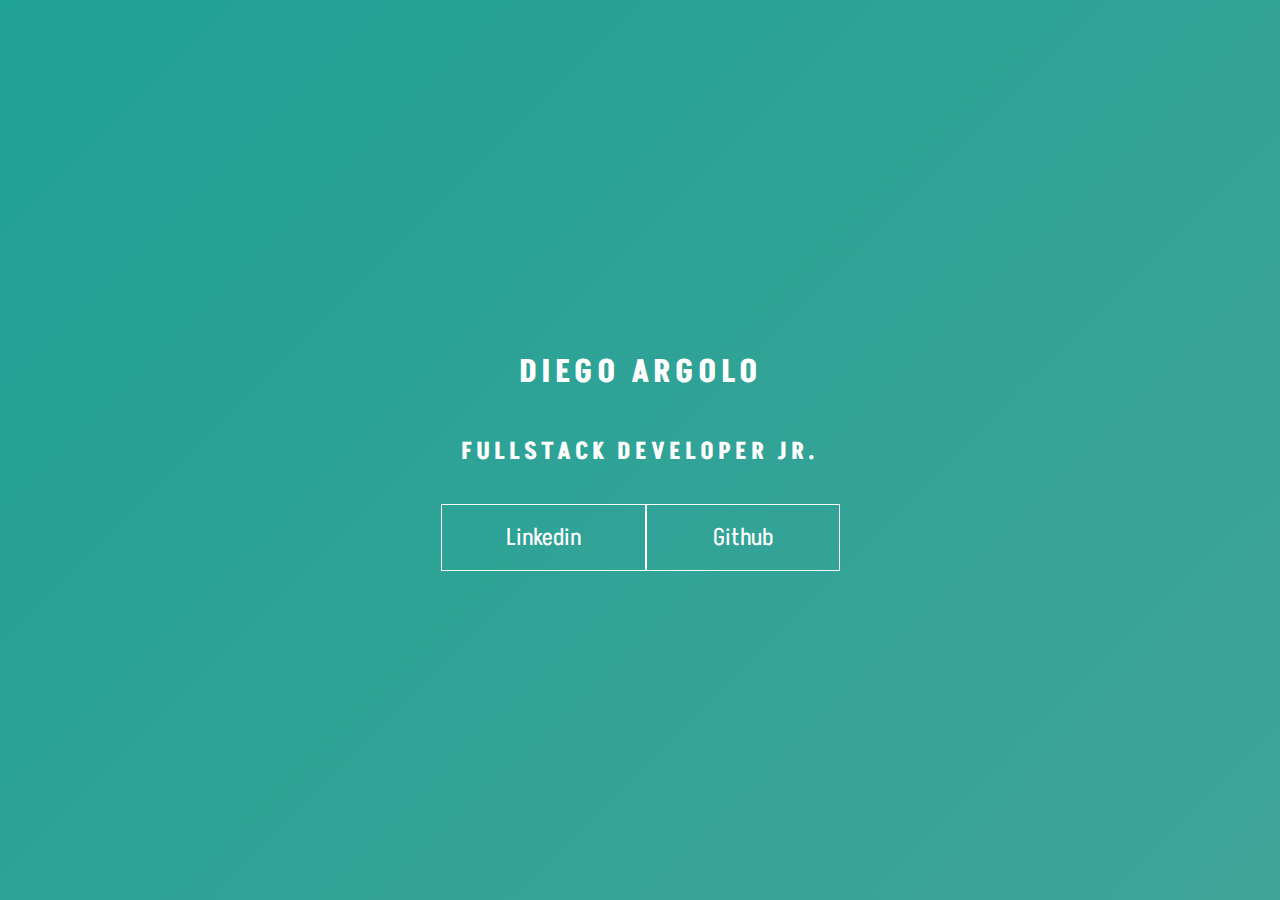
<file: Keyframes_1/index.html>
<!DOCTYPE html>
<html lang="en">
<head>
    <meta charset="utf-8">
    <meta name="viewport" content="width=device-width, initial-scale=1.0">
    <link rel="stylesheet" href="style.css">
    <title>Keyframes 1</title>
</head>
<body>
    <main class="wrapper">
        <h1>Diego Argolo</h1>
        <h2>Fullstack Developer Jr.</h2>
        <div class="social-media">
            <a target="_blank" href="https://www.linkedin.com/in/diego-souza-581668207/">Linkedin</a>
            <a target="_blank" href="https://github.com/diegosouzaa">Github</a>
        </div>
    </main>
</body>
</html>
</file>
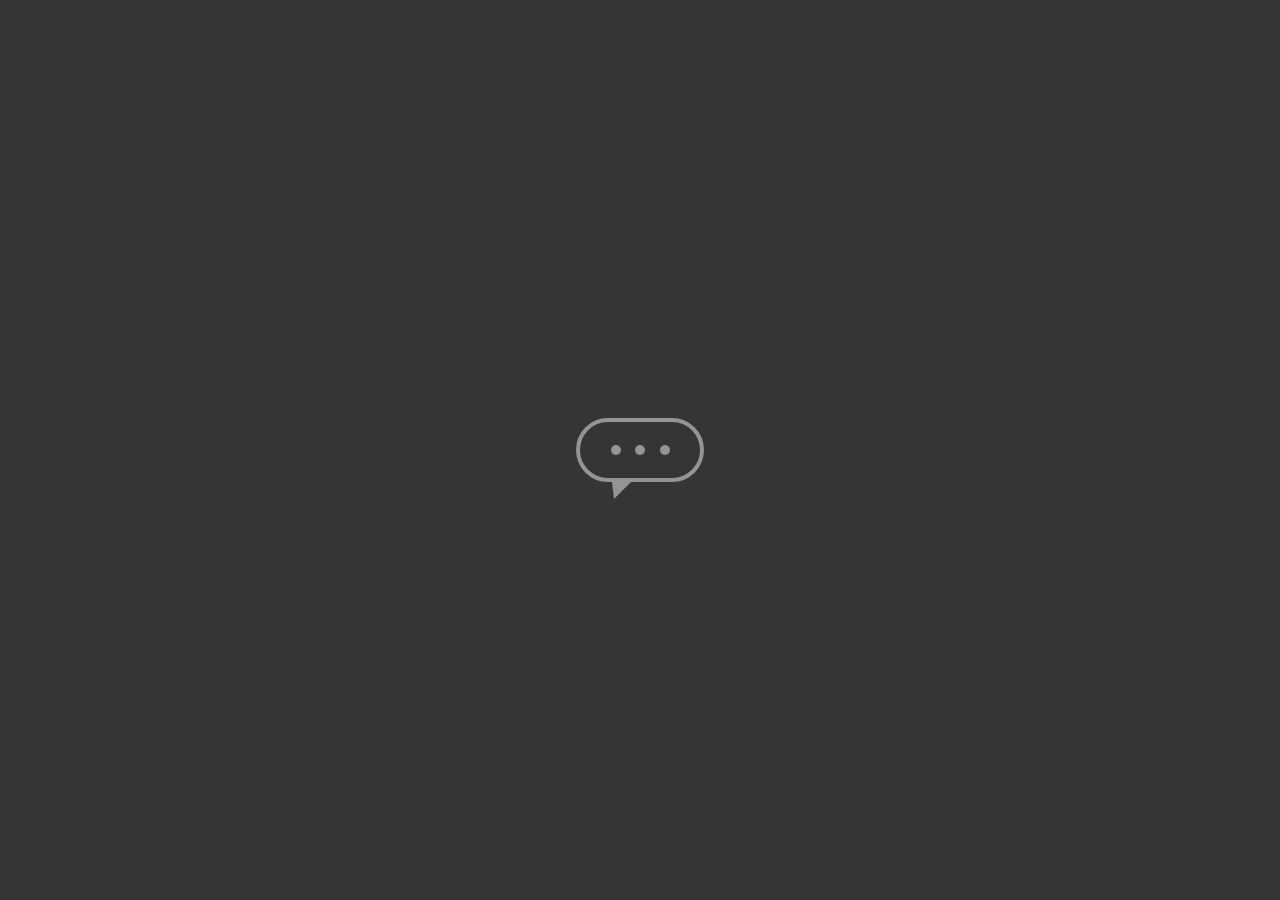
<file: Keyframes_2/index.html>
<!DOCTYPE html>
<html lang="en">
<head>
    <meta charset="utf-8">
    <meta name="viewport" content="width=device-width, initial-scale=1.0">
    <link rel="stylesheet" href="style.css">
    <title>Keyframes 2</title>
</head>
<body>
    <main class="wrapper">
        <div class="chatbot">
            <div class="chatbot_loading"></div>
            <div class="chatbot_loading"></div>
            <div class="chatbot_loading"></div>
        </div>
    </main>
</body>
</html>
</file>
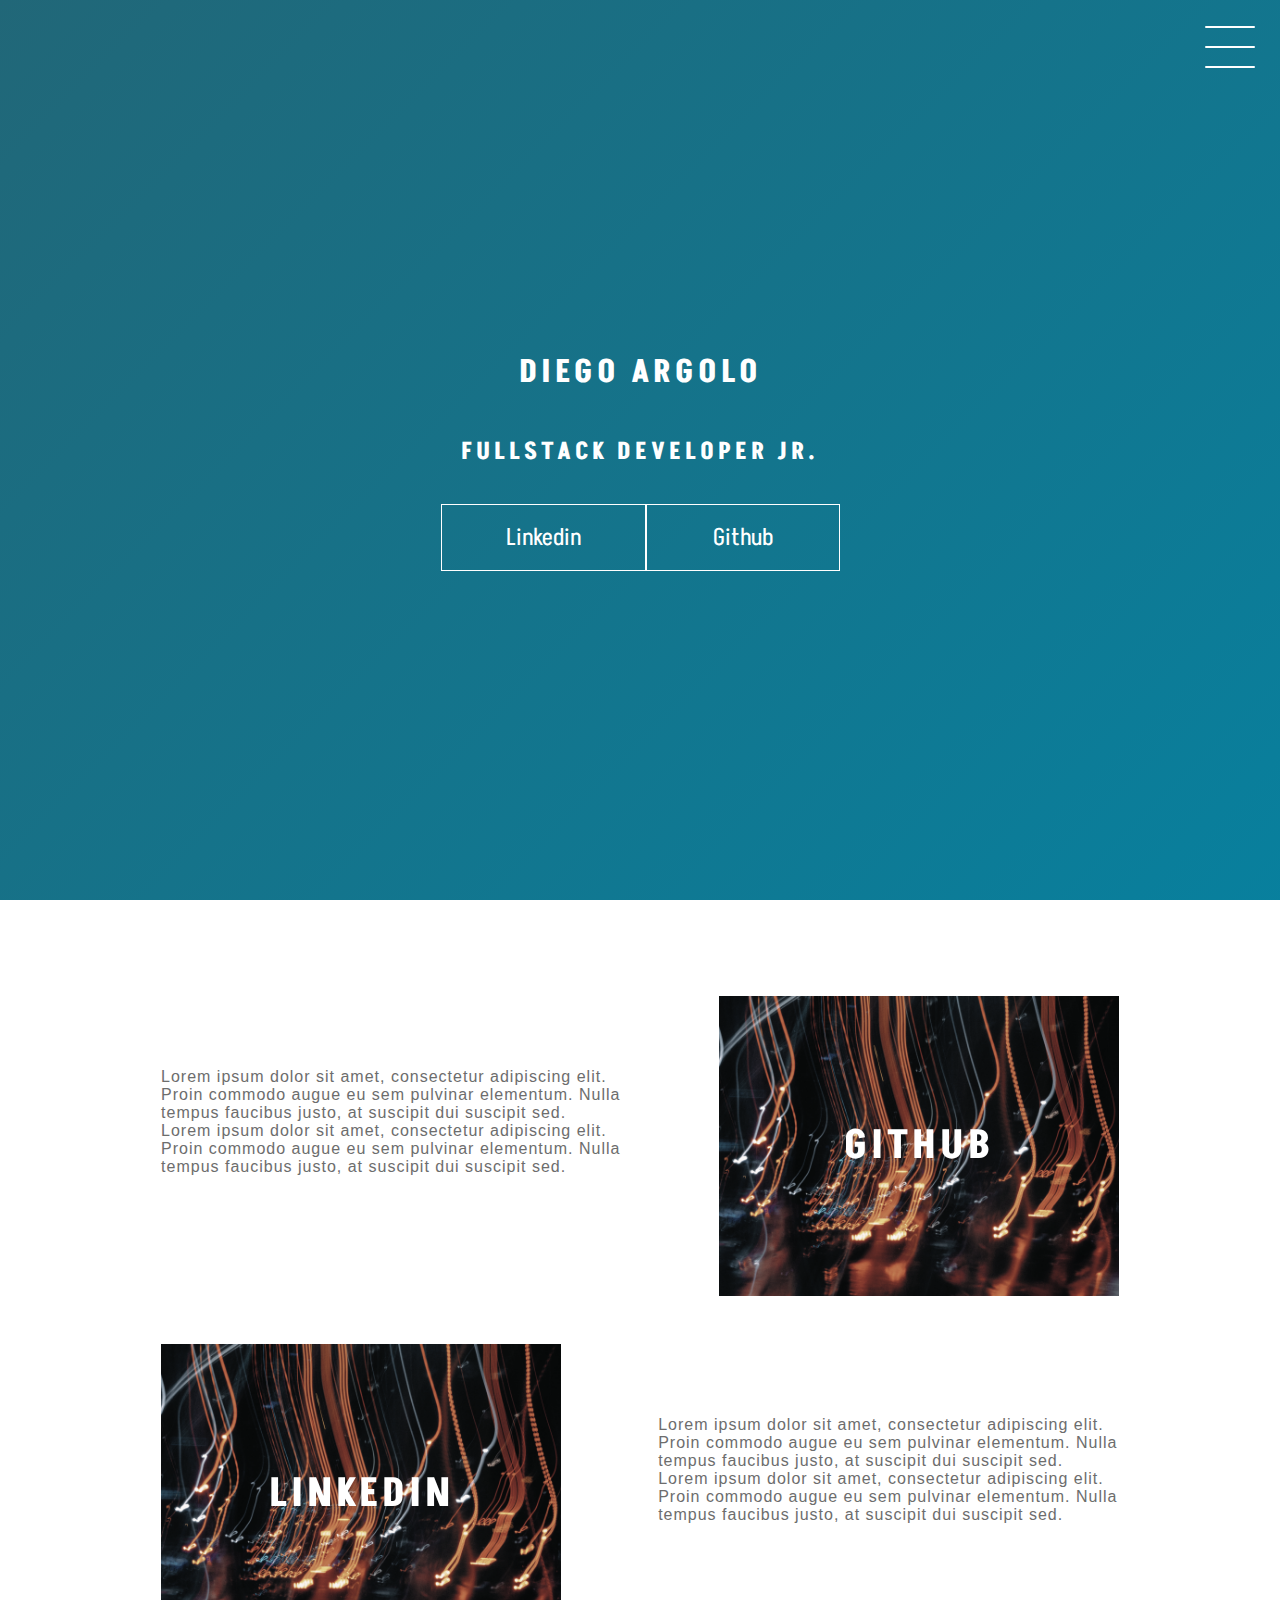
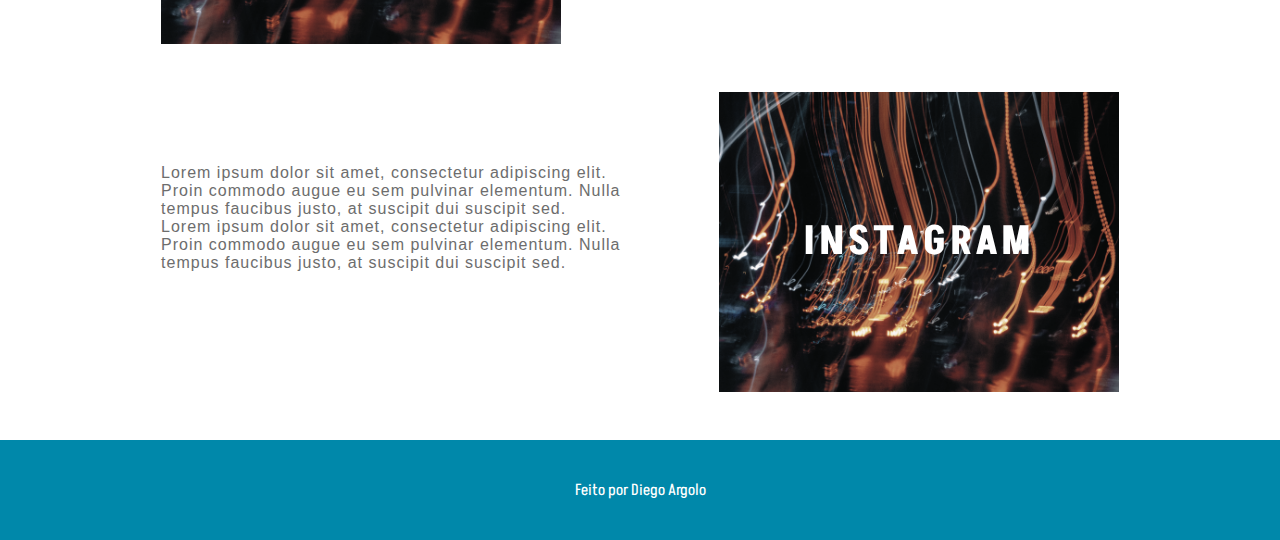
<file: Projeto_final/index.html>
<!DOCTYPE html>
<html lang="en">
<head>
    <meta charset="utf-8">
    <meta name="viewport" content="width=device-width, initial-scale=1.0">
    <link rel="stylesheet" href="style.css">
    <title>Projeto Final</title>
</head>

<body>  
    <header class="header-wrapper">
        <div class="header">
            <div class="checkbox-container">
                <div class="checkbox-wrapper">
                    <input type="checkbox" id="toggle">
                    <label class="checkbox" for="toggle">
                        <div class="trace"></div>
                        <div class="trace"></div>
                        <div class="trace"></div>
                    </label>
                    <div class="menu"></div>
                        <nav class="menu-items">
                            <ul>
                                <li>
                                    <a href="#">Home</a>
                                </li>
                                <li>
                                    <a href="#">Sobre</a>
                                </li>
                                <li>
                                    <a href="#">Projetos</a>
                                </li>
                            </ul>
                        </nav>
                </div>
            </div>
        </div>
        <h1>Diego Argolo</h1>
        <h2>Fullstack Developer Jr.</h2>
        <div class="social-media">
            <a href="#">Linkedin</a>
            <a href="#">Github</a>
        </div>
    </header>

    <main class="container">
        <div class="card-container">
            <div class="card-text">
                Lorem ipsum dolor sit amet, consectetur adipiscing elit. Proin commodo augue eu sem pulvinar elementum. Nulla tempus faucibus justo, at suscipit dui suscipit sed.
                Lorem ipsum dolor sit amet, consectetur adipiscing elit. Proin commodo augue eu sem pulvinar elementum. Nulla tempus faucibus justo, at suscipit dui suscipit sed.
            </div>
            <div class="card">
                <div class="card-wrapper">
                    <h2>Github</h2>
                    <p>Veja meus projetos!</p>
                </div>
            </div>
        </div>

        <div class="card-container">
            <div class="card">
                <div class="card-wrapper">
                    <h2>Linkedin</h2>
                    <p>Acompanhe minha carreira!</p>
                </div>
            </div>
            <div class="card-text">
                Lorem ipsum dolor sit amet, consectetur adipiscing elit. Proin commodo augue eu sem pulvinar elementum. Nulla tempus faucibus justo, at suscipit dui suscipit sed.
                Lorem ipsum dolor sit amet, consectetur adipiscing elit. Proin commodo augue eu sem pulvinar elementum. Nulla tempus faucibus justo, at suscipit dui suscipit sed.
            </div>
        </div>

        <div class="card-container">
            <div class="card-text">
                Lorem ipsum dolor sit amet, consectetur adipiscing elit. Proin commodo augue eu sem pulvinar elementum. Nulla tempus faucibus justo, at suscipit dui suscipit sed.
                Lorem ipsum dolor sit amet, consectetur adipiscing elit. Proin commodo augue eu sem pulvinar elementum. Nulla tempus faucibus justo, at suscipit dui suscipit sed.
            </div>
            <div class="card">
                <div class="card-wrapper">
                    <h2>Instagram</h2>
                    <p>Ou mais do meu dia-a-dia</p>
                </div>
            </div>
        </div>

    </main>

    <footer class="footer">
        Feito por Diego Argolo
    </footer>
</body>

</html>
</file>
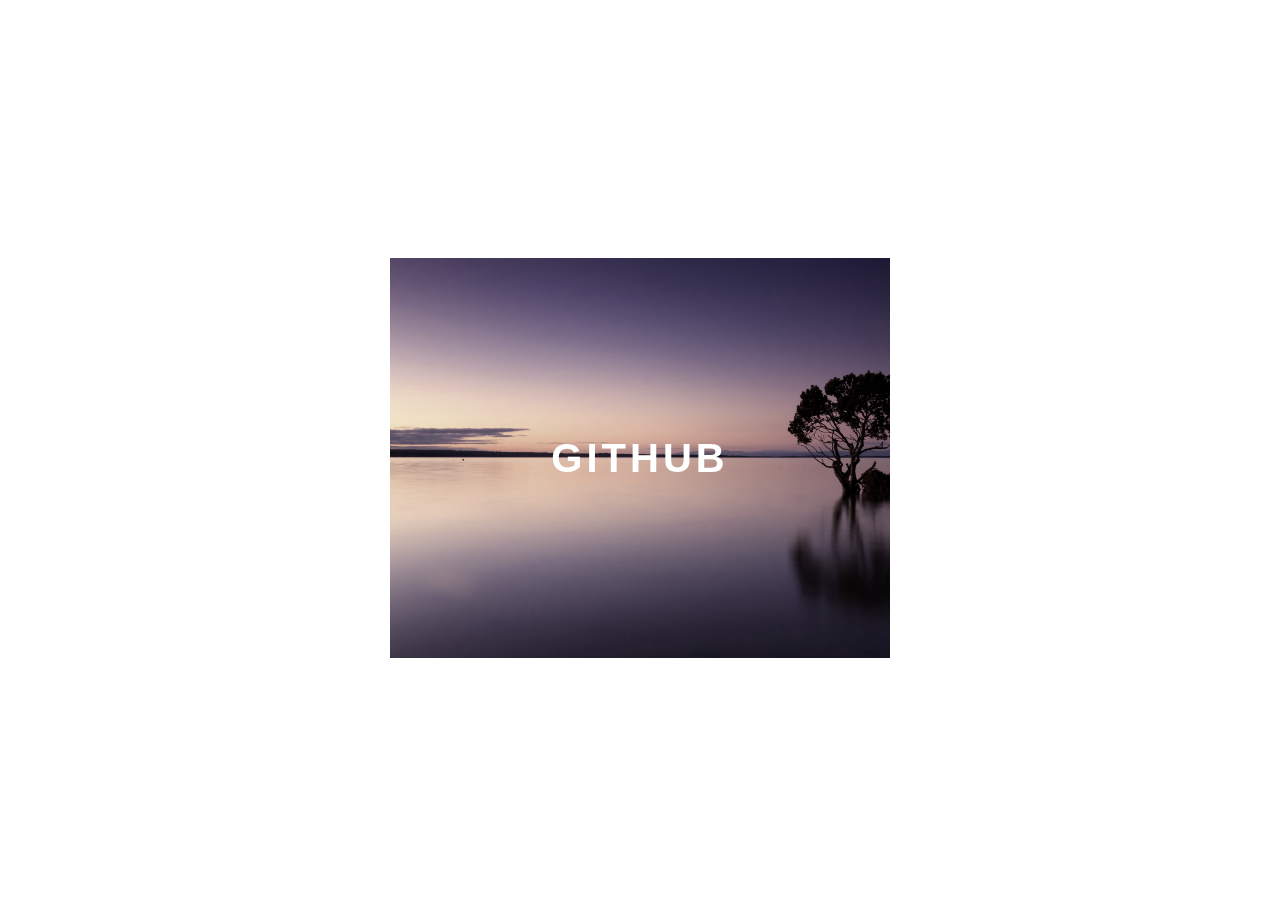
<file: Transitions_1/index.html>
<!DOCTYPE html>
<html lang="en">
<head>
    <meta charset="utf-8">
    <meta name="viewport" content="width=device-width, initial-scale=1.0">
    <link rel="stylesheet" href="style.css">
    <title>Transitions 1</title>
</head>
<body>
    <div class="container">
        <div class="card">
            <div class="card-wrapper">
                <h2>Github</h2>
                <p>Veja meus projetos!</p>
            </div>
        </div>
    </div>
</body>
</html>
</file>
<file: Keyframes_1/style.css>
@import url('https://fonts.googleapis.com/css2?family=Akshar:wght@300&display=swap');

body{
    margin: 0;
    padding: 0;
    color: #ffffff;
    font-family: 'Akshar', sans-serif;
}

.wrapper{
    height: 100vh;
    width: 100vw;
    background: linear-gradient(-45deg, #5e0878, #085078, #4ca59b,#1fa194);
    background-size: 400% 400%;
    display: flex;
    flex-direction: column;
    justify-content: center;
    align-items: center;
    animation: backgroundTransition 8s ease-in-out infinite;
}

h1{
    text-transform: uppercase;
    letter-spacing: 4px;
}

h2{
    text-transform: uppercase;
    letter-spacing: 4px;
}

.social-media{
    margin-top: 1rem;
    display: flex;
}

a{
    text-decoration: none;
    color: #ffffff;
    font-size: 24px;
    padding: 1rem 4rem;
    border: 1px solid #ffffff;
    min-width: 4rem;
    display: flex;
    justify-content: center;
    align-items: center;
    transition: .5s cubic-bezier(0.55, 0.025, 0.675, 0.97);
}

a:hover{
    color: #085078;
    background-color: #ffffff;
}

@keyframes backgroundTransition{
    0%{
        background-position: 0% 80%;
    }

    50%{
        background-position: 80% 100%;
    }

    100%{
        background-position: 0% 90%;
    }
}
</file>
<file: Keyframes_2/style.css>
body{
    margin: 0;
    padding: 0;
    font-family: sans-serif;
}

.wrapper{
    height: 100vh;
    width: 100vw;
    background-color: rgb(53, 53, 53);
    display: flex;
    justify-content: center;
    align-items: center;
}

.chatbot{
    height: 4rem;
    width: 8rem;
    border-radius: 36px;
    border: 4px solid #949494;
    padding: 0 1rem;
    box-sizing: border-box;
    display: flex;
    justify-content: space-evenly;
    align-items: center;
    position: relative;
    transform: translateY(0);
    animation:chatTranslate 2s ease-in-out infinite ;
}

.chatbot::before{
    content: '';
    width: 0;
    height: 0;
    position: absolute;
    bottom: -1.3rem;
    left: 2rem;
    border-left: 2px solid transparent;
    border-right: 17px solid transparent;
    border-top: 17px solid #949494;
}

.chatbot_loading{
    height: 10px;
    width: 10px;
    border-radius: 50%;
    background-color: #949494;
    transform: scale(1);
}

.chatbot_loading:nth-child(1){
    animation: pulse 1.5s ease-in-out infinite;
}

.chatbot_loading:nth-child(2){
    animation: pulse 1.5s ease-in-out infinite;
    animation-delay: 0.2s;
}

.chatbot_loading:nth-child(3){
    animation: pulse 1.5s ease-in-out infinite;
    animation-delay: 0.4s;
}

@keyframes pulse{
    0%{
        transform: scale(1);
    }
    50%{
        transform: scale(1.5);
    }
    100%{
        transform: scale(1);
    }
}

@keyframes chatTranslate{
    0%{
        transform: translateY(0);
    }
    50%{
        transform: translateY(15px);
    }
    100%{
        transform: translateY(0);
    }
}
</file>
<file: Projeto_final/style.css>
@import url('https://fonts.googleapis.com/css2?family=Akshar:wght@300&display=swap');

body{
    margin: 0;
    padding: 0;
    color: #ffffff;
    font-family: 'Akshar', sans-serif;
}

/* HEADER */

.header-wrapper{
    height: 100vh;
    width: 100%;
    background: linear-gradient(-45deg, #050404, #0055d4, #0088aa, #216778);
    background-size: 400% 400%;
    display: flex;
    flex-direction: column;
    align-items: center;
    justify-content: center;
    position: relative;
    animation: backgroundTransition 8s ease-in-out infinite;
}

h1{
    text-transform: uppercase;
    letter-spacing: 4px;
}

h2{
    text-transform: uppercase;
    letter-spacing: 4px;
}

.social-media{
    margin-top: 1rem;
    display: flex;
}

.social-media a{
    text-decoration: none;
    color: #ffffff;
    font-size: 24px;
    padding: 1rem 4rem;
    border: 1px solid #ffffff;
    min-width: 4rem;
    display: flex;
    justify-content: center;
    align-items: center;
    transition: .5s cubic-bezier(0.55, 0.025, 0.675, 0.97);
}

a:hover{
    color: #2e1c2b;
    background-color: #ffffff;
}

@keyframes backgroundTransition{
    0%{
        background-position: 0 80%;
    }
    50%{
        background-position: 80% 100%;
    }
    100%{
        background-position: 0 90%;
    }
}

/* MENU HAMBURGUER */

.checkbox-container{
    display: flex;
    justify-content: center;
    align-items: center;
}

.checkbox{
    height: 100px;
    width: 100px;
    position: absolute;
    top: 0;
    right: 0;
    display: flex;
    justify-content: center;
    cursor: pointer;
    z-index: 9999;
    transition: 400ms ease-in-out 0s;
}

.checkbox .trace{
    width: 50px;
    height: 2px;
    background-color: #ffffff;
    position: absolute;
    border-radius: 4px;
    transition: 0.5s ease-in-out;
}

.checkbox .trace:nth-child(1){
    top: 26px;
    transform: rotate(0);
}

.checkbox .trace:nth-child(2){
    top: 46px;
    transform: rotate(0);
}

.checkbox .trace:nth-child(3){
    top: 66px;
    transform: rotate(0);
}

#toggle{
    display: none;
}

/* MENU */

.menu{
    position: absolute;
    top: 28px;
    right: 30px;
    background: transparent;
    height: 40px;
    width: 40px;
    border-radius: 50%;
    box-shadow: 0px 0px 0px 0px #ffffff;
    z-index: -1;
    transition: 400ms ease-in-out 0s;
}

.menu-items{
    position: fixed;
    top: 0;
    left: 0;
    width: 100%;
    height: 100vh;
    display: flex;
    justify-content: center;
    align-items: center;
    z-index: 2;
    opacity: 0;
    visibility: hidden;
    transition: 400ms ease-in-out 0s;
}

.menu-items ul{
    list-style-type: none;
}

.menu-items ul li a{
    margin: 10px 0;
    color: #216778;
    text-decoration: none;
    text-transform: uppercase;
    letter-spacing: 4px;
    font-size: 40px;
}

/* ANIMAÇAO MENU */

#toggle:checked + .checkbox .trace:nth-child(1){
    transform: rotate(45deg);
    background-color: #0088aa;
    top: 47px;
}

#toggle:checked + .checkbox .trace:nth-child(2){
    transform: translateX(-100px);
    width: 30px;
    visibility: hidden;
    opacity: 0;
}

#toggle:checked + .checkbox .trace:nth-child(3){
    transform: rotate(-45deg);
    background-color: #0088aa;
    top: 48px;
}

#toggle:checked + .checkbox{
    background-color: white;
}

#toggle:checked ~ .menu{
    box-shadow: 0px 0px 0px 100vmax white;
    z-index: 1;
}

#toggle:checked ~ .menu-items{
    visibility: visible;
    opacity: 1;
}

/* CARDS */

.container{
    width: 100%;
    height: auto;
    display: flex;
    flex-direction: column;
    justify-content: space-evenly;
    align-items: center;
    margin: 3rem 0;
}

.card-container{
    display: flex;
    align-items: center;
    justify-content: space-evenly;
    width: 90%;
}

.card{
    height: 300px;
    width: 400px;
    margin: 3rem 0 0;
    background-image: url(./img.jpg);
    background-position: center;
    background-repeat: no-repeat;
    background-size: cover;
    display: flex;
    justify-content: center;
    align-items: center;
    filter: grayscale(0.5);
    color: #ffffff;
    cursor: pointer;
    transition: 0.3s;
}

.card-text{
    width: 40%;
    font-family: sans-serif;
    letter-spacing: 1px;
    color: rgb(109, 109, 109);
}

.card-wrapper{
    text-align: center;
    display: flex;
    flex-direction: column;
    justify-content: center;
    align-items: center;
    position: relative;
}

.card-wrapper::before{
    content: '';
    position: absolute;
    height: 100px;
    width: 100px;
    display: block;
    border: 1px solid #ffffff;
    opacity: 0;
    transition: 0.3s;
}

.card-wrapper h2{
    font-size: 40px;
    text-transform: uppercase;
    letter-spacing: 4px;
    margin: 0;
    transition: 0.3s;
}

.card-wrapper p{
    font-size: 0;
    visibility: hidden;
    opacity: 0;
    font-weight: bold;
    text-transform: uppercase;
    transition: 0.3s;
}

.card:hover > .card-wrapper::before{
    opacity: 1;
    width: 350px;
    height: 250px;
}

.card:hover > .card-wrapper p{
    font-size: 14px;
    opacity: 1;
    visibility: visible;
}

/* FOOTER */

.footer{
    height: 100px;
    width: 100%;
    display: flex;
    justify-content: center;
    align-items: center;
    background-color: #0088aa;
}


/* MEDIA QUERIES */

@media (max-width: 800px){

    .social-media{
        display: flex;
        flex-direction: column;
    }

    .container{
        margin-top: 0;
    }

    .card-container{
        flex-direction: column;
    }

    .container .card-container:nth-child(1),
    .container .card-container:nth-child(3){
        flex-direction: column-reverse;
    }

    .card{
        height: 250px;
        width: 250px;
    }

    .card-text{
        width: 90%;
        margin-top: 2rem;
        text-align: center;
    }

    .card:hover > .card-wrapper::before{
        height: 190px;
        width: 190px;
    }
}
</file>
<file: Transitions_1/style.css>
body{
    font-family: sans-serif;
}

.container{
    width: 100%;
    height: 100vh;
    display: flex;
    justify-content: center;
    align-items: center;
}

.card{
    height: 400px;
    width: 500px;
    background-image: url(./landscape.jpg);
    background-position: center;
    background-repeat: no-repeat;
    background-size: cover;
    display: flex;
    justify-content: center;
    align-items: center;
    filter: grayscale(0.5);
    color: white;
    cursor: pointer;
    transition: 0.3s;
}

.card-wrapper{
    text-align: center;
    display: flex;
    flex-direction: column;
    justify-content: center;
    align-items: center;
    position: relative;
}

.card-wrapper::before{
    content: '';
    position: absolute;
    height: 100px;
    width: 100px;
    display: block;
    border: 1px solid white;
    opacity: 0;
    transition: 0.3s;
}

.card-wrapper h2{
    font-size: 40px;
    text-transform: uppercase;
    letter-spacing: 4px;
    margin: 0;
    transition: 0.3s;
}

.card-wrapper p{
    font-size: 0;
    visibility: hidden;
    opacity: 0;
    font-weight: bold;
    text-transform: uppercase;
    transition: 0.3s;
}

.card:hover{
    filter: unset;
}

.card:hover > .card-wrapper::before{
    height: 300px;
    width: 400px;
    opacity: 1;
}

.card:hover > .card-wrapper p{
    opacity: 1;
    visibility: visible;
    font-size: 14px;
}
</file>
